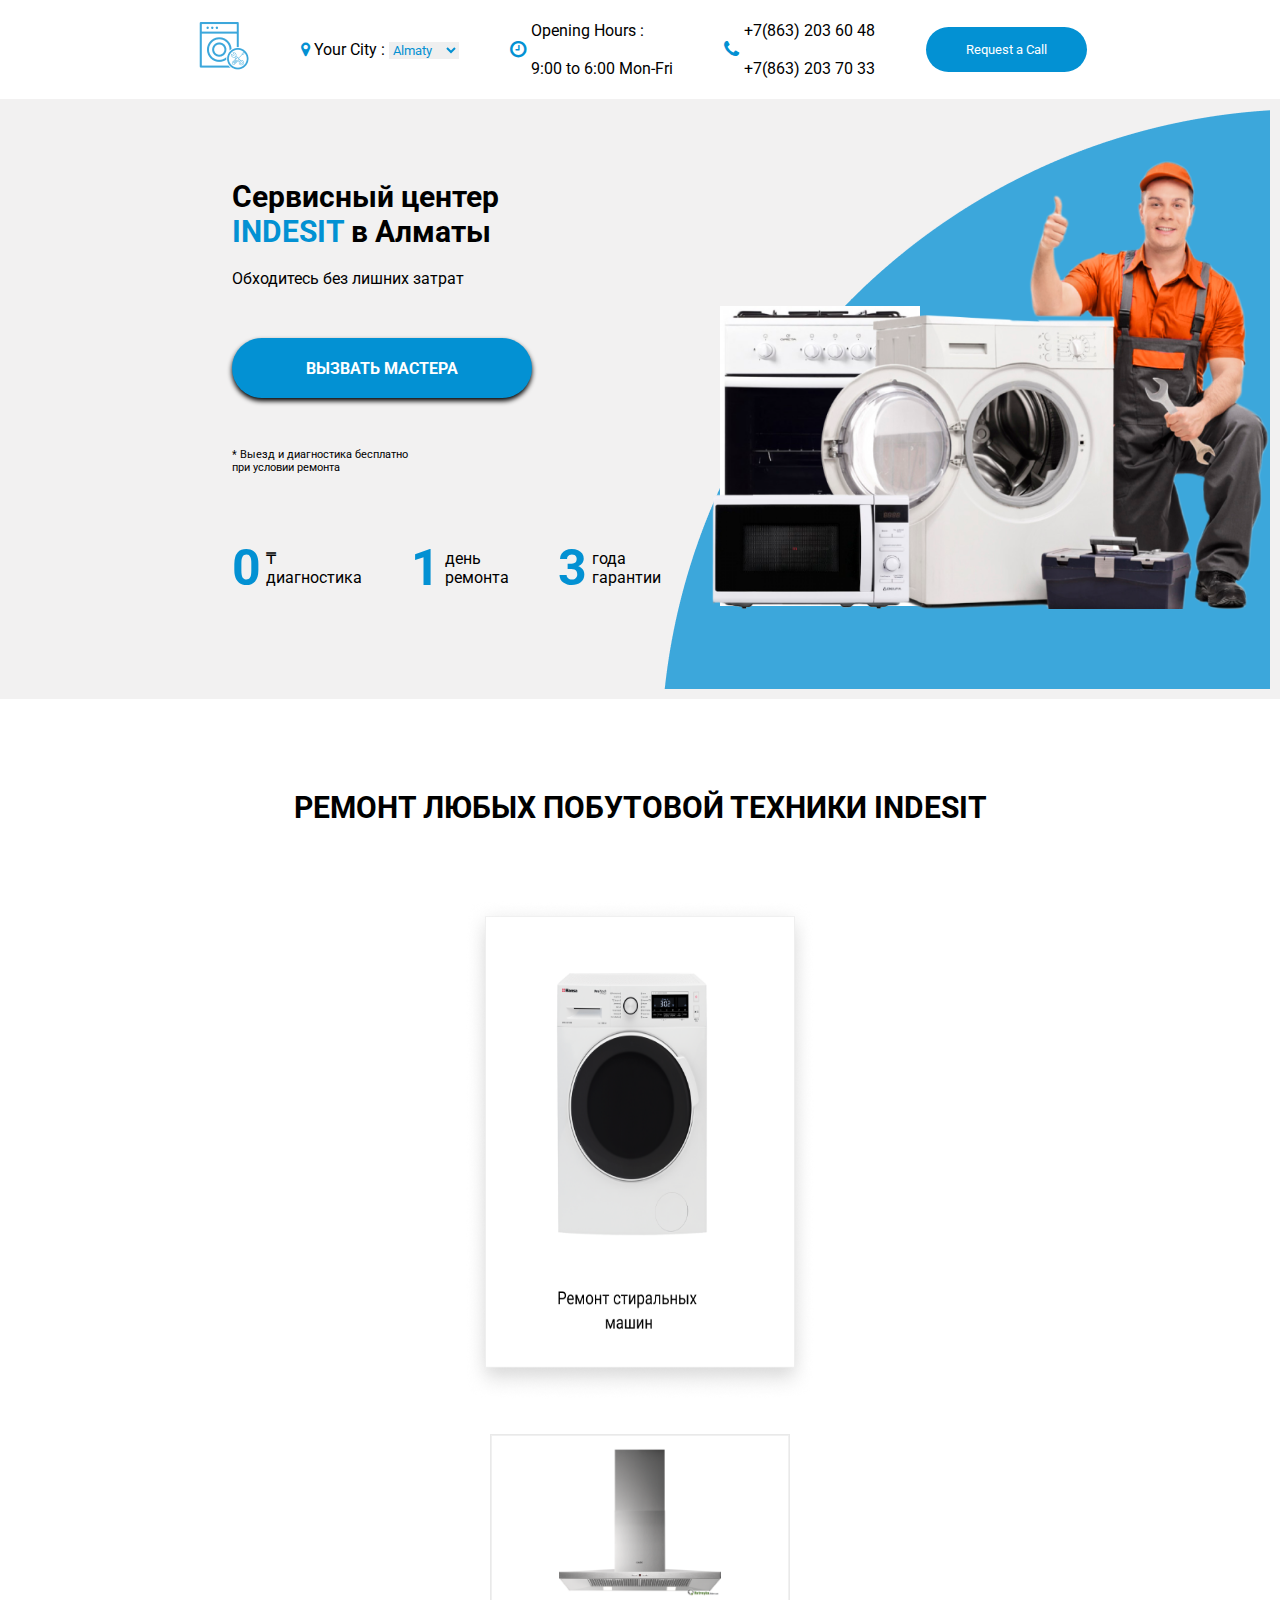
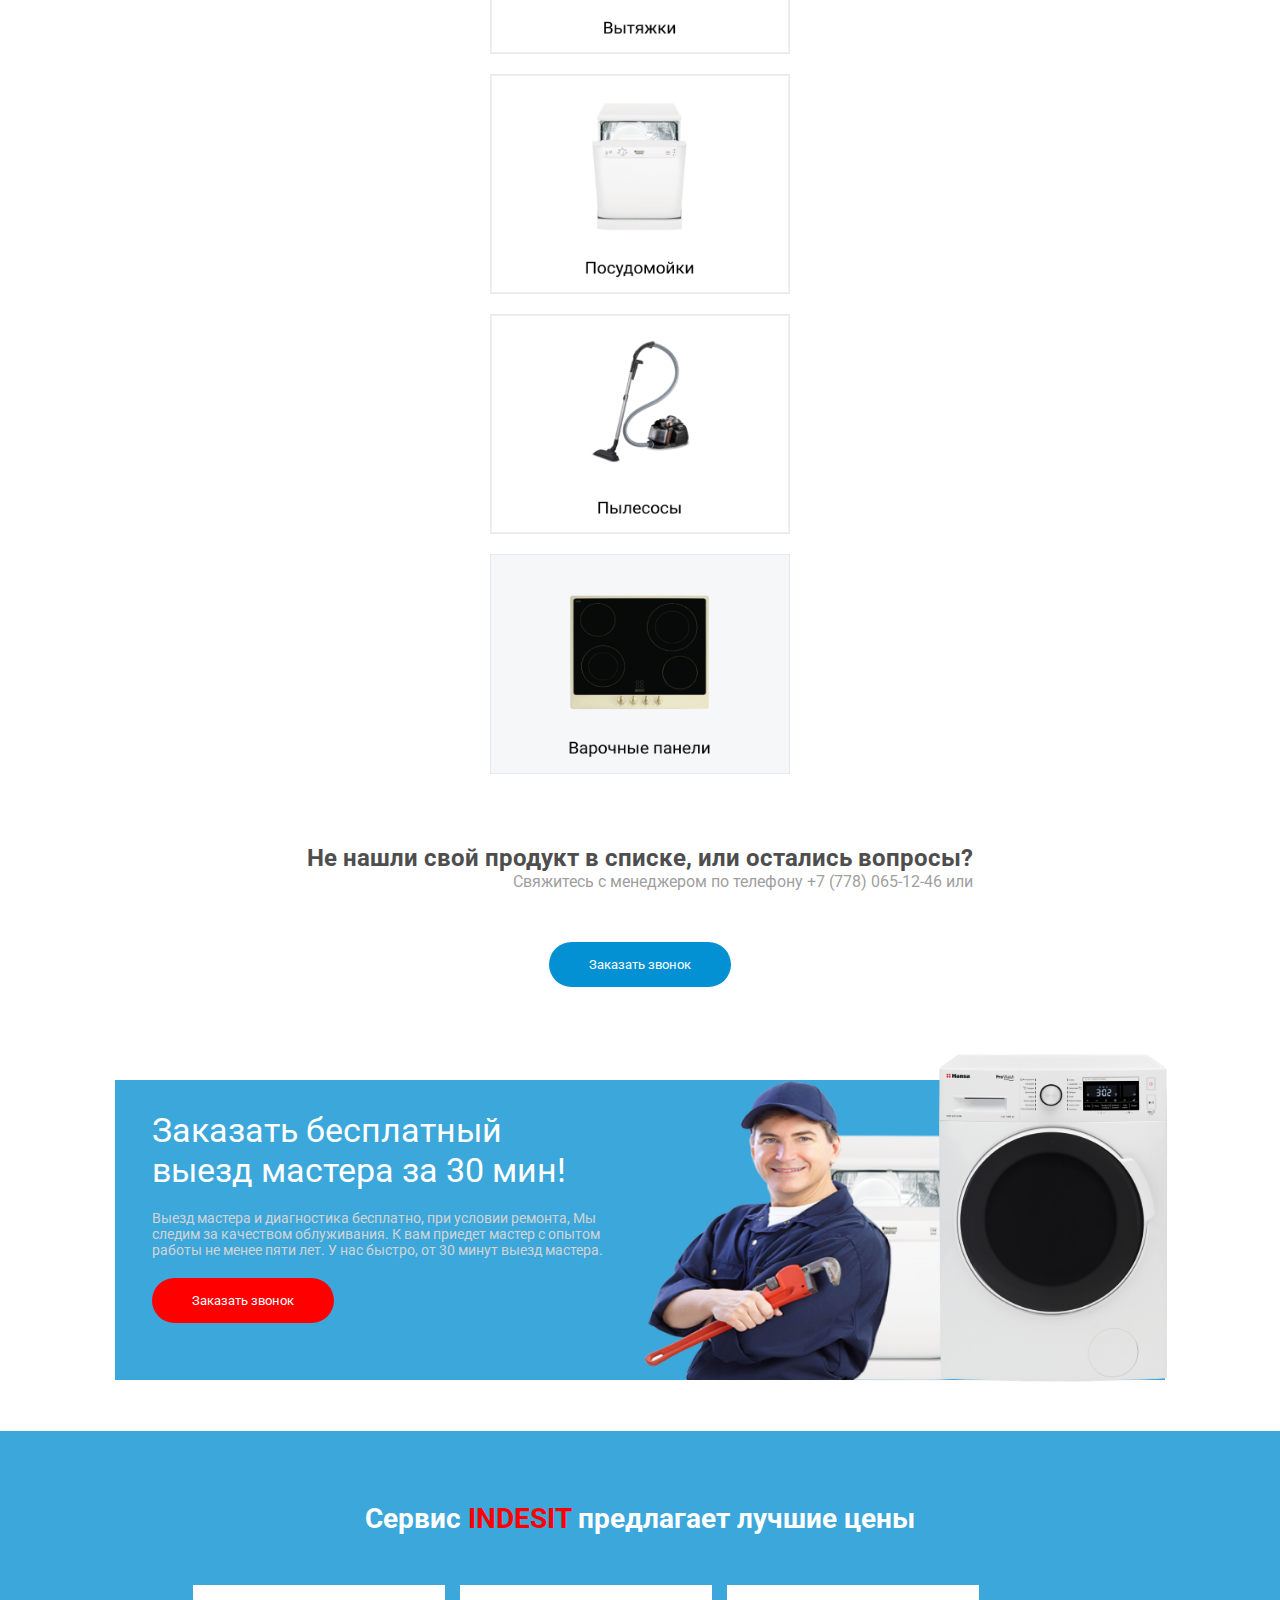
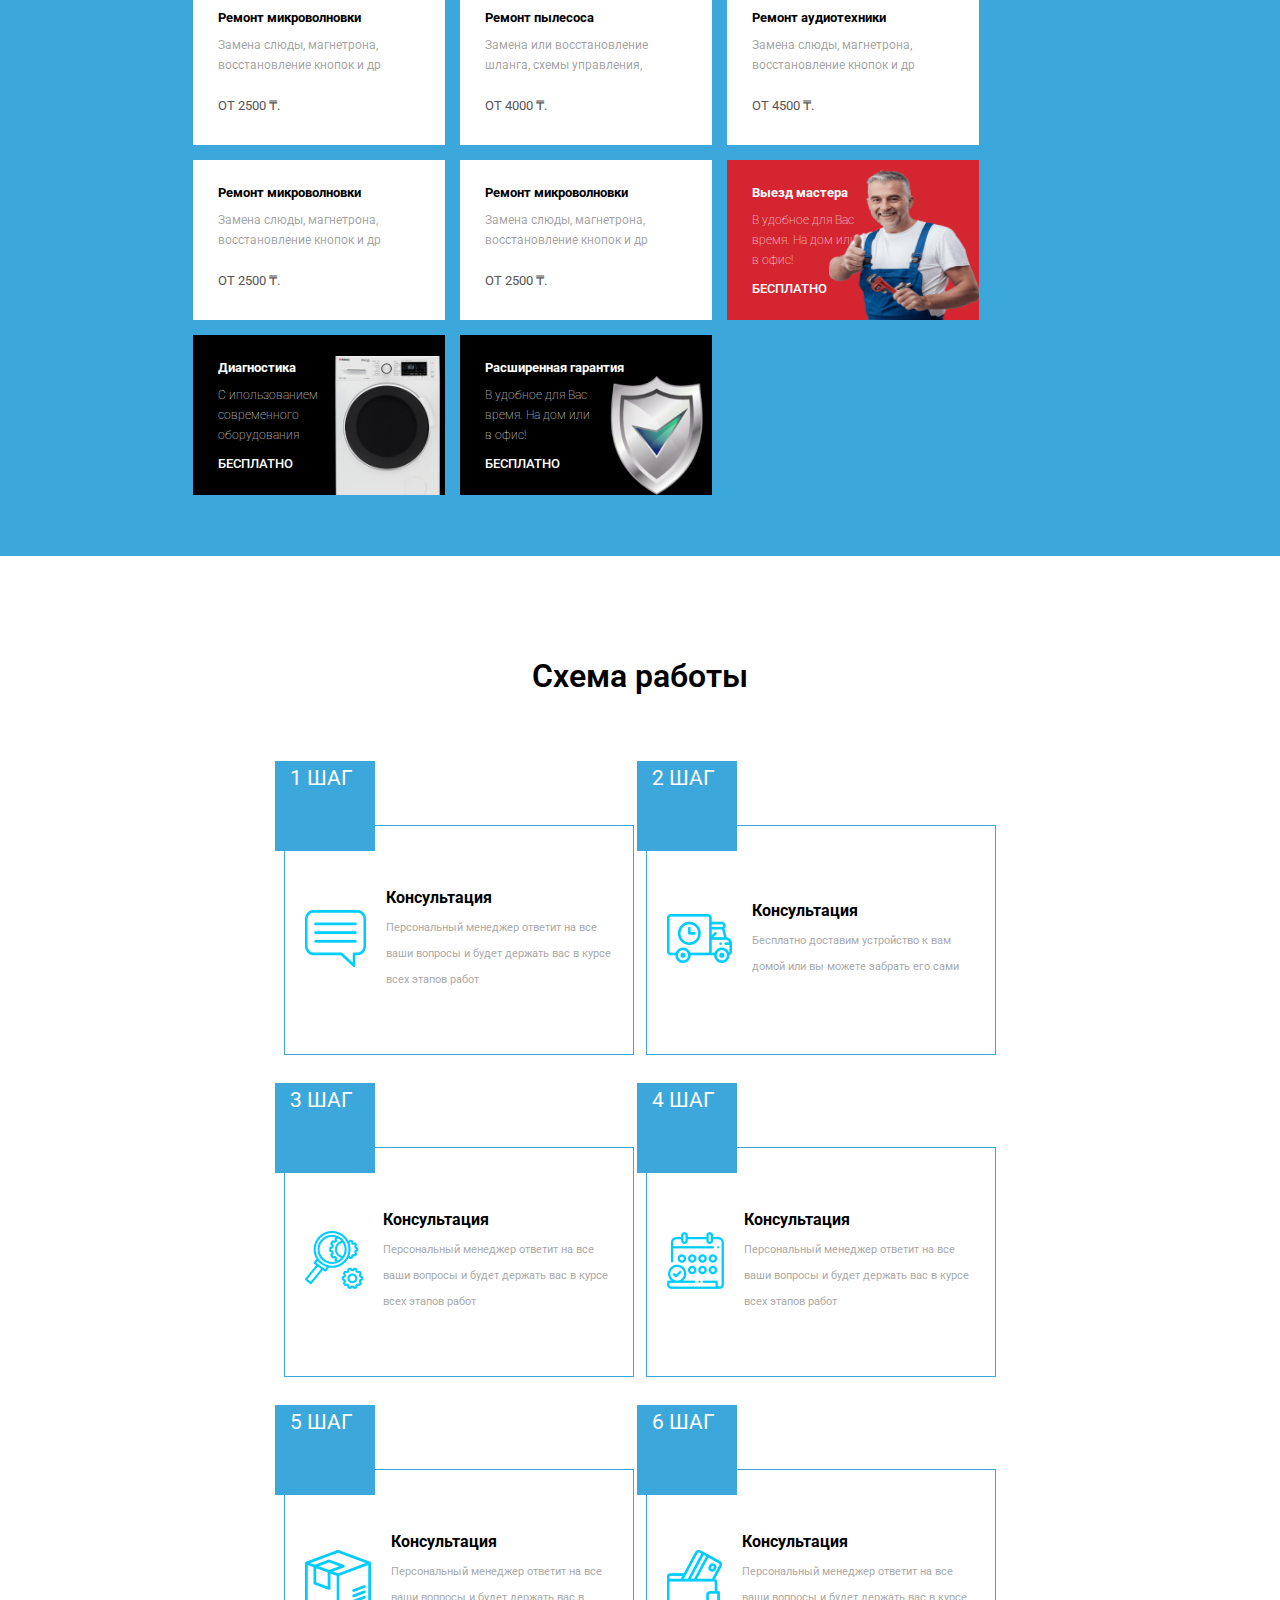
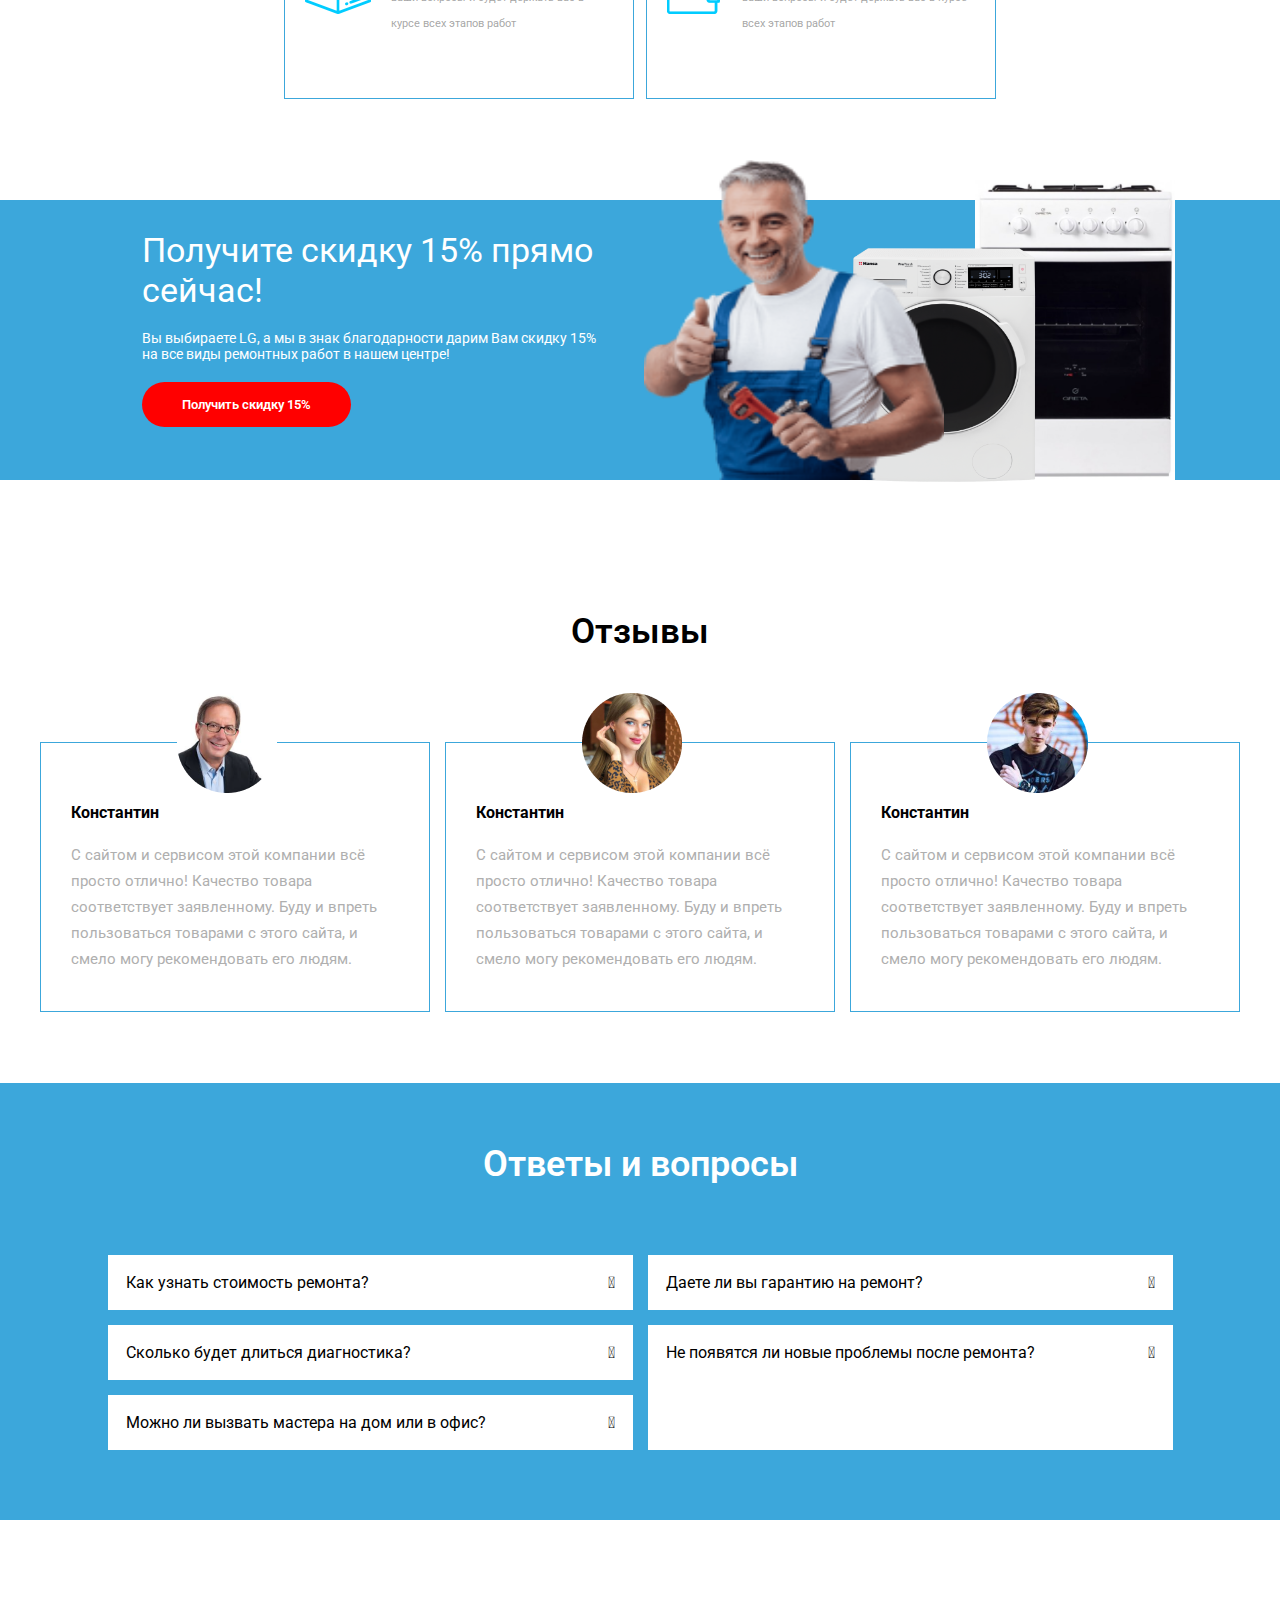
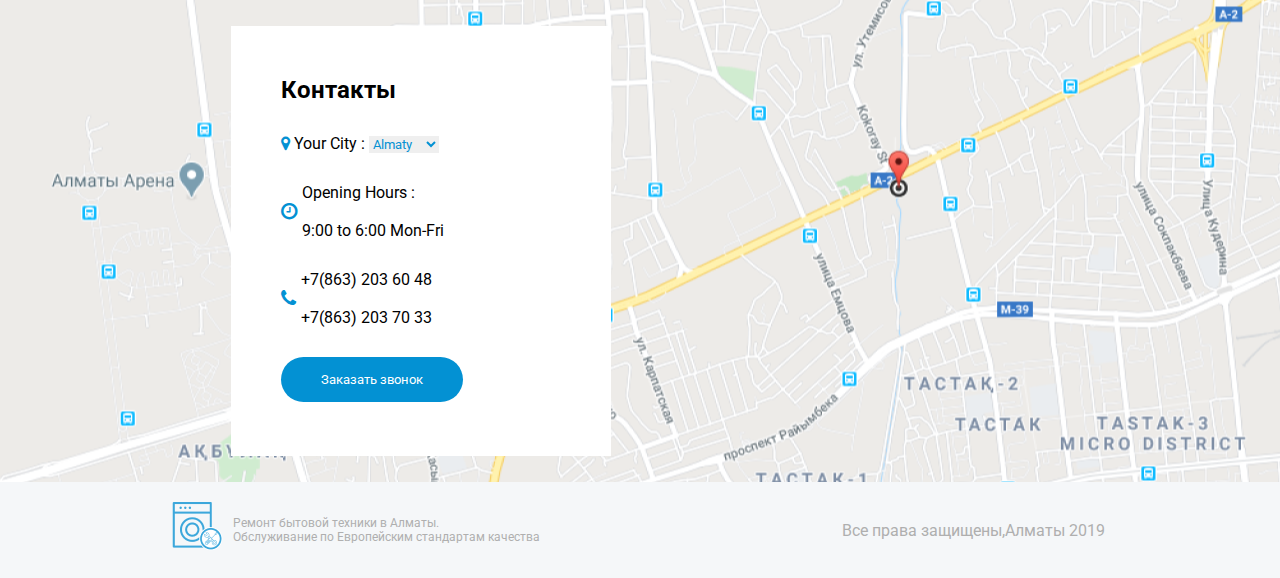
<file: index.html>
<!DOCTYPE html>
<html lang="en">
<head>
    <meta charset="UTF-8">
    <meta name="viewport" content="width=device-width, initial-scale=1.0">

    <!-- CSS STYLING FILE -->

    <link rel="stylesheet" href="styles.css">

    <!-- Google Fonts  -->

    <link rel="preconnect" href="https://fonts.googleapis.com">
    <link rel="preconnect" href="https://fonts.gstatic.com" crossorigin>
    <link href="https://fonts.googleapis.com/css2?family=Roboto:ital,wght@0,100;0,300;0,400;0,500;0,700;0,900;1,100;1,300;1,400;1,500;1,700;1,900&display=swap" rel="stylesheet">

    <!-- CDN FOR ICONS -->

    <link rel="stylesheet" href="https://cdnjs.cloudflare.com/ajax/libs/font-awesome/5.14.0/css/all.min.css" integrity="sha512-1PKOgIY59xJ8Co8+NE6FZ+LOAZKjy+KY8iq0G4B3CyeY6wYHN3yt9PW0XpSriVlkMXe40PTKnXrLnZ9+fkDaog==" crossorigin="anonymous" referrerpolicy="no-referrer" />

    <link rel="stylesheet" href="https://cdnjs.cloudflare.com/ajax/libs/font-awesome/4.7.0/css/font-awesome.css" integrity="sha512-5A8nwdMOWrSz20fDsjczgUidUBR8liPYU+WymTZP1lmY9G6Oc7HlZv156XqnsgNUzTyMefFTcsFH/tnJE/+xBg==" crossorigin="anonymous" referrerpolicy="no-referrer" />
    <title>Home Page </title>
</head>
<body>

    <header>
        <div class="wrapper">
            <div class="logo">
                <img src="images/Лого 1.png" alt="washing machine logo">
            </div>
            <div class="location">
                <span>
                    <i class="fa fa-map-marker" aria-hidden="true" style="color: #0391d3;" ></i>
                </span>
                <span>  Your City :</span>
                <select style="border: none; color: #0391d3; " >
                    <option value="" selected >Almaty</option>
                    <option value="">Pakistan</option>
                    <option value="">Dubai</option>
                </select>
            </div>
            <div class="opening-hours">
                <span>
                    <i class="fa fa-clock-o" aria-hidden="true" style="color: #0391d3; font-size:larger;"></i>
                </span>
                <span>
                    <p>Opening Hours : </p> <br>
                    <span>9:00 to 6:00 Mon-Fri</s>
                </span>
            </div>
            <div class="numbers">
                <span>
                    <i class="fa fa-phone" aria-hidden="true" style="color: #0391d3; font-size:larger;" ></i>
                </span>
                <span>
                <p>+7(863) 203 60 48</p> <br>
                <p>+7(863) 203 70 33</p>
                </span>
            </div>
            <div class="call-btn">
                <button>
                    Request a Call
                </button>
            </div>
            <div class="menu">
                <i class="fas fa-bars"></i>
            </div>
        </div>
    </header>

    <main>

        <!-- HERO SECTION -->

        <Section id="hero">
            <div class="contentWraper">
                <div class="content">
                    <h1 id="first">
                        Сервисный центер <br>
                        <span style="color: #0391d3;" >INDESIT</span> в Алматы
                    </h1>
                    <!-- second device -->
                    <h1 id="second">
                        Сервисный центер
                        <span style="color: #0391d3;" >INDESIT</span> в Алматы
                    </h1>
                    <p>
                        Обходитесь без лишних затрат
                    </p>
                    <button>
                        Вызвать мастера
                    </button>
                    <p id="para">
                        * Выезд и диагностика бесплатно <br> при условии ремонта
                    </p>
                    <p id="para2">
                        * Выезд и диагностика бесплатно при условии ремонта
                    </p>
                </div>

                <div class="bottom-content">
                    <div class="first all">
                        <span class="digit" >0</span>
                        <span>
                        <p>₸</p>
                        <span>диагностика</span>
                        </span> 
                    </div>
                    <div class="second all">
                        <span class="digit">1</span>
                        <span>
                        <p>день</p>
                        <span>ремонта </span>
                        </span> 
                    </div>
                    <div class="third all">
                        <span class="digit">3</span>
                        <span>
                        <p>года</p>
                        <span>гарантии</span>
                        </span> 
                    </div>
                </div>
            </div>
            <div class="image">
                <img src="images/oven.png" alt="" id="oven">
                <img src="images/Wmachine.png" alt="" id="machine">
                <img src="images/dryM.png" alt="" id="dry-machine">
            </div>
        </Section>

        <!-- Products Section  -->

        <Section class="products-section">
            <h2 id="product-title" >
                Ремонт любых побутовой техники INDESIT
            </h2>
            <div class="cards-parent">

                <div class="left">
                    <img src="images/image1.png" alt="" width="300px" height="500px" >
                </div>

                <div class="right">
                    <div class="cards">
                        <img src="images/image2.png" alt="" width="100%" height="100%" >
                    </div>
                    <div class="cards">
                        <img src="images/image3.png" alt="" width="100%" height="100%">
                    </div>
                    <div class="cards">
                        <img src="images/image4.png" alt="" width="100%" height="100%">
                    </div>
                    <div class="cards">
                        <img src="images/image5.png" alt="" width="100%" height="100%">
                    </div>
                </div>

            </div>

            <!-- Products Section Footer -->

            <div class="footer">
                <div class="left">
                    <h2 style="color: rgb(78, 78, 78);" >
                        Не нашли свой продукт в списке, или остались вопросы?
                    </h2>
                    <p style="color: rgba(128, 128, 128, 0.774);" >
                        Свяжитесь с менеджером по телефону +7 (778) 065-12-46 или
                    </p>
                </div>
                <div class="right">
                    <button>
                        Заказать звонок
                    </button>
                </div>
            </div>

        </Section>

        <!-- Mechanic Section -->
        <Section class="mechanic-section">
                <div class="wrapper">
                <div class="content">
                    <h2 style="color: #fff; font-weight: 400; font-size: 34px; ">
                        Заказать бесплатный выезд
                        мастера за 30 мин!
                    </h2>
                    <p id="para" >
                    Выезд мастера и диагностика бесплатно, при условии ремонта, 
                    Мы следим за качеством облуживания.
                    К вам приедет мастер с опытом 
                    работы не менее пяти лет.
                    У нас быстро, от 30 минут выезд мастера.
                    </p>
                    <button>
                        Заказать звонок
                    </button>
                </div>
                <div class="right-image">
                    <img src="images/man 1.png" alt="" id="img1" width="250px" height="300px" >
                    <img src="images/second.png" alt="" id="img2" width="250px" height="300px" >
                    <img src="images/third.png" alt="" id="img3" width="250px" height="350px" >
                </div>
                </div>
        </Section>

        <!--Cards Prices Section -->

        <section class="cardsPrices" >
            <h2 id="heading">
                Сервис 
                <span style="color: red;">INDESIT</span>
                 предлагает лучшие цены
            </h2>
            <div class="container">
                <div class="allcards">
                    <h5>
                        Ремонт микроволновки
                    </h5>
                    <p>
                        Замена слюды, магнетрона, 
                        восстановление кнопок и др 
                    </p>
                    <span>
                        ОТ 2500 ₸.
                    </span>
                </div>
                <div class="allcards">
                    <h5>
                        Ремонт пылесоса
                    </h5>
                    <p>
                        Замена или восстановление 
                        шланга, схемы управления, 
                    </p>
                    <span>
                        ОТ 4000 ₸.


                    </span>
                </div>
                <div class="allcards">
                    <h5>
                        Ремонт аудиотехники
                    </h5>
                    <p>
                        Замена слюды, магнетрона, 
                        восстановление кнопок и др 
                    </p>
                    <span>
                        ОТ 4500 ₸.
                    </span>
                </div>
                <div class="allcards">
                    <h5>
                        Ремонт микроволновки
                    </h5>
                    <p>
                        Замена слюды, магнетрона, 
                        восстановление кнопок и др 
                    </p>
                    <span>
                        ОТ 2500 ₸.
                    </span>
                </div>
                <div class="allcards">
                    <h5>
                        Ремонт микроволновки
                    </h5>
                    <p>
                        Замена слюды, магнетрона, 
                        восстановление кнопок и др 
                    </p>
                    <span>
                        ОТ 2500 ₸.
                    </span>
                </div>
                <div class="allcards product1 allProducts">
                    <h5 style="color: #fff;">
                        Выезд мастера
                    </h5>
                    <p class="product-para" >
                        В удобное для Вас  <br>
                        время. На дом или <br>
                        в офис!
                    </p>
                    <span class="product-foot" >
                        БЕСПЛАТНО
                    </span>
                    <img src="images/sp-ok-plumber-min-560x660 1.png" alt="" width="150px" height="150px">
                </div>
                <div class="allcards product2 allProducts">
                    <h5 style="color: #fff;">
                        Диагностика
                    </h5>
                    <p class="product-para" >
                        С ипользованием <br>
                        современного <br>
                        оборудования

                    </p>
                    <span class="product-foot" >
                        БЕСПЛАТНО
                    </span>
                    <img src="images/product2.png" alt="" width="115px" >
                </div>
                <div class="allcards product3 allProducts">
                    <h5 style="color: #fff;">
                        Расширенная гарантия
                    </h5>
                    <p class="product-para" >
                        В удобное для Вас  <br>
                        время. На дом или <br>
                        в офис!
                    </p>
                    <span class="product-foot" >
                        БЕСПЛАТНО
                    </span>
                    <img src="images/product3.png" alt="" width="110px" height="120px">
                </div>
            </div>
        </section>

        <!-- Scheme of Work Section -->

        <Section class="WorkScheme">
            <h2>
                Схема работы
            </h2>
            <div class="container">
                <div class="Steps">
                    <div class="icons">
                        <img src="images/step1 1.png" alt="">
                    </div>
                    <div class="content">
                        <h4>
                            Консультация
                        </h4>
                        <p>
                            Персональный менеджер
                            ответит на все ваши вопросы и
                            будет держать вас в курсе всех
                            этапов работ 
                        </p>
                    </div>
                    <div class="floatElement">
                        1 ШАГ
                    </div>
                </div>
                <div class="Steps">
                    <div class="icons">
                        <img src="images/step2 (1) 1.png" alt="">
                    </div>
                    <div class="content">
                        <h4>
                            Консультация
                        </h4>
                        <p>
                            Бесплатно доставим устройство к вам домой или вы можете забрать его сами 
                        </p>
                    </div>
                    <div class="floatElement">
                        2 ШАГ
                    </div>
                </div>
                <div class="Steps">
                    <div class="icons">
                        <img src="images/step3 1.png" alt="">
                    </div>
                    <div class="content">
                        <h4>
                            Консультация
                        </h4>
                        <p>
                            Персональный менеджер
                            ответит на все ваши вопросы и
                            будет держать вас в курсе всех
                            этапов работ 
                        </p>
                    </div>
                    <div class="floatElement">
                        3 ШАГ
                    </div>
                </div>
                <div class="Steps">
                    <div class="icons">
                        <img src="images/step4 1.png" alt="">
                    </div>
                    <div class="content">
                        <h4>
                            Консультация
                        </h4>
                        <p>
                            Персональный менеджер
                            ответит на все ваши вопросы и
                            будет держать вас в курсе всех
                            этапов работ 
                        </p>
                    </div>
                    <div class="floatElement">
                        4 ШАГ
                    </div>
                </div>
                <div class="Steps">
                    <div class="icons">
                        <img src="images/step5 1.png" alt="">
                    </div>
                    <div class="content">
                        <h4>
                            Консультация
                        </h4>
                        <p>
                            Персональный менеджер
                            ответит на все ваши вопросы и
                            будет держать вас в курсе всех
                            этапов работ 
                        </p>
                    </div>
                    <div class="floatElement">
                        5 ШАГ
                    </div>
                </div>
                <div class="Steps">
                    <div class="icons">
                        <img src="images/step6 1.png" alt="">
                    </div>
                    <div class="content">
                        <h4>
                            Консультация
                        </h4>
                        <p>
                            Персональный менеджер
                            ответит на все ваши вопросы и
                            будет держать вас в курсе всех
                            этапов работ 
                        </p>
                    </div>
                    <div class="floatElement">
                        6 ШАГ
                    </div>
                </div>
            </div>
        </Section>

        <!-- Discount Section -->

       <Section class="discount-section">
                <div class="discount-wrapper">
                    <div class="content">
                        <h2 style="color: #fff; font-weight: 400; font-size: 34px; ">
                            Получите скидку 15% прямо сейчас!
                        </h2>
                        <p id="para" >
                            Вы выбираете LG, а мы в знак благодарности дарим Вам скидку 15% на все виды ремонтных работ в нашем центре!
                        </p>
                        <button>
                            Получить скидку 15%
                        </button>
                    </div>
                    <div class="right-image">
                        <img src="images/sp-ok-plumber-min-560x660 1.png" alt="" id="img1" width="300px" height="320px" >
                        <img src="images/third.png" alt="" id="img2" width="200px" height="250px" >
                        <img src="images/Wmachine.png" alt="" id="img3" width="200px" height="300px">
                        
                    </div>
                </div>
        </Section>

        <!-- Reviews Section -->

        <Section class="ReviewSection">
            <h2>
                Отзывы
            </h2>
            <div class="container">
                <div class="reviews">
                    <img src="images/review1.png" alt="">
                    <h4>
                        Константин
                    </h4>
                    <p>
                        С сайтом и сервисом этой компании всё просто отлично! Качество товара соответствует заявленному. Буду и впреть пользоваться товарами с этого сайта, и смело могу рекомендовать его людям.
                    </p>
                </div>
                <div class="reviews">
                    <img src="images/review2.png" alt="">
                    <h4>
                        Константин
                    </h4>
                    <p>
                        С сайтом и сервисом этой компании всё просто отлично! Качество товара соответствует заявленному. Буду и впреть пользоваться товарами с этого сайта, и смело могу рекомендовать его людям.
                    </p>
                </div>
                <div class="reviews">
                    <img src="images/review3.png" alt="">
                    <h4>
                        Константин
                    </h4>
                    <p>
                        С сайтом и сервисом этой компании всё просто отлично! Качество товара соответствует заявленному. Буду и впреть пользоваться товарами с этого сайта, и смело могу рекомендовать его людям.
                    </p>
                </div>
            </div>
        </Section>

        <!-- Answers and Questions Section -->

        <Section class="AnswerQuestions">
            <h2>
                Ответы и вопросы
            </h2>
            <div class="container">
                <div class="left">
                    <div class="allquestions">
                        <span>
                            Как узнать стоимость ремонта?
                        </span>
                        <i class="fas fa-angle-down icons"></i>
                    </div>
                    <div class="allquestions">
                        <span>
                            Сколько будет длиться диагностика?
                        </span>
                        <i class="fas fa-angle-down icons"></i>
                    </div>
                    <div class="allquestions">
                        <span>
                            Можно ли вызвать мастера на дом или в офис?
                        </span>
                        <i class="fas fa-angle-down icons"></i>
                    </div>
                </div>
                <div class="right">
                    <div class="allquestions">
                        <span>
                            Даете ли вы гарантию на ремонт?
                        </span>
                        <i class="fas fa-angle-down icons"></i>
                    </div>
                    <div class="allquestions lastone">
                        <span>
                            Не появятся ли новые проблемы после ремонта?
                        </span>
                        <i class="fas fa-angle-down icons"></i>
                    </div>
                </div>
            </div>
        </Section>

    </main>


     <!-- Footer -->
     <footer>

        <!-- Map Section -->

        <Section class="MapSection">
            <div class="contentBox">
                    <h2>
                        Контакты
                    </h2>
                    <div class="location">
                        <span>
                            <i class="fa fa-map-marker" aria-hidden="true" style="color: #0391d3;" ></i>
                        </span>
                        <span>  Your City :</span>
                        <select style="border: none; color: #0391d3; " >
                            <option value="" selected >Almaty</option>
                            <option value="">Pakistan</option>
                            <option value="">Dubai</option>
                        </select>
                    </div>
                    <div class="opening-hours">
                        <span>
                            <i class="fa fa-clock-o" aria-hidden="true" style="color: #0391d3; font-size:larger;"></i>
                        </span>
                        <span>
                            <p>Opening Hours : </p> <br>
                            <span>9:00 to 6:00 Mon-Fri</s>
                        </span>
                    </div>
                    <div class="numbers">
                        <span>
                            <i class="fa fa-phone" aria-hidden="true" style="color: #0391d3; font-size:larger;" ></i>
                        </span>
                        <span>
                        <p>+7(863) 203 60 48</p> <br>
                        <p>+7(863) 203 70 33</p>
                        </span>
                    </div>
                    <div class="call-btn">
                        <button>
                            Заказать звонок
                        </button>
                    </div>
            </div>
        </Section>

        <!-- Footer Section -->

        <Section class="footerSection">
            <div class="details">
                <div class="left">
                    <div class="logo">
                        <img src="images/Лого 1.png" alt="washing machine logo">
                    </div>
                    <div class="paras">
                        <p>Ремонт бытовой техники в Алматы.</p>
                        <p>Обслуживание по Европейским стандартам качества</p>
                    </div>
                </div>
                <div class="right">
                    <span>
                        Все права защищены,Алматы 2019
                    </span>
                    <span>
                        <i class="far fa-arrow-alt-circle-up"></i>
                    </span>
                </div>
            </div>
        </Section>

     </footer>

</body>
</html>
</file>
<file: styles.css>
* {
    margin: 0;
    padding: 0;
    font-family: "Roboto", sans-serif;
    box-sizing: border-box;
}

header {
    padding: 1px;
}
header .wrapper {
    width: 70%;
    display: flex;
    justify-content:space-between;
    flex-wrap: wrap;
    gap: 30px;
    align-items: center;
    margin: 20px auto;
}
header .wrapper .menu {
    display: none;
}
header .wrapper .menu i {
    font-size: 30px;
}
.wrapper .call-btn button {
    background-color: #0391d3;
    color: #fff;
    border: none;
    border-radius: 25rem;
    padding: 15px 40px;
    cursor: pointer;
}
.wrapper .numbers,
.wrapper .opening-hours {
    display: flex;
    gap: 5px;
    align-items: center;
}

/* End Of Header Styling */

/* Start of HERO Section */
main #hero {
    width: 100%;
    padding:10px ;
    background-color: #eeededc5;
    display: flex;
}
main #hero .contentWraper {
    width: 750px;
    height: 580px;
    padding-left:222px ;
}
main #hero .contentWraper .content {
    padding: 20px 0;
}
main #hero .image {
    width: 750px;
    height: 580px;
    position: relative;
    background-repeat: no-repeat;
    background-image: url(images/Rectangle\ 57.png);
}

.contentWraper .content #first {
    font-size: 30px;
    font-weight: bolder;
    line-height: 35px;
    margin: 50px 0 20px 0;
}
.contentWraper .content #second {
    display: none;
}
.contentWraper .content button {
    width: 300px;
    height: 60px;
    border-radius: 40px;
    box-shadow: 0 3px 5px black;
    color: #fff;
    margin: 50px 0 30px;
    background-color: #0391d3;
    cursor: pointer;
    font-weight: bolder;
    text-transform: uppercase;
    font-size: 16px;
    border: #0391d3;
}
.contentWraper .content #para {
    font-size: 11px;
    margin-top: 20px;
}
.contentWraper .content #para2 {
    display: none;
    font-size: 11px;
    margin-top: 20px;
}
#hero .contentWraper .bottom-content {
    margin-top: 25px;
    display: flex;
    flex-wrap: wrap;
    justify-content: space-between;
    align-items: center;
}
#hero .contentWraper .bottom-content .all {
    padding: 20px 0;
    display: flex;
    align-items: center;
    flex-wrap: wrap;
    gap: 5px;
}
.contentWraper .bottom-content .all .digit {
    font-size: 50px;
    color: #0391d3;
    font-weight: 700;
}
main #hero .image #oven {
    width: 200px;
    height: 200px;
    position: absolute;
    bottom: 40px;
    left: 50px;
    z-index: 1;
}
main #hero .image #dry-machine {
    width: 450px;
    height: 450px;
    position: absolute;
    right: 0;
    bottom: 80px;
}
main #hero .image #machine {
    width: 200px;
    height: 300px;
    position: absolute;
    bottom: 83px;
    right: 350px;
}



/* START OF PRODUCT SECTION */


.products-section {
    padding: 1px;
    width: 100%;
    margin-bottom: 50px;
}
.products-section #product-title {
    font-size: 30px;
    font-weight: 700;
    text-align: center;
    margin: 90px 0 60px;
    text-transform: uppercase;
}
.products-section .cards-parent {
    width: 70%;
    margin: 0 auto;
    display: flex;
    flex-wrap: wrap;
    justify-content: center;
}
.products-section .cards-parent .left {
    width: 350px;
    padding-top:15px ;
}
.products-section .cards-parent .left img {
    width: 100%;
}
.products-section .cards-parent .right {
    width: 65%;
    display: flex;
    padding:30px 0 ;
    flex-wrap: wrap;
    gap: 20px;
    justify-content: center;
    align-items: center;
}
.products-section .cards-parent .right .cards {
    width: 300px;
    height: 220px;
    border: 1px solid rgba(155, 155, 155, 0.224);
}

.products-section .footer {
    width: 65%;
    margin: 40px auto;
    display: flex;
    justify-content: center;
    align-items: center;
    gap: 50px;
    flex-wrap: wrap;
}
.products-section .footer .left {
    text-align: end;
}
.products-section .footer .right {
    text-align: center;
    padding: 1px;
}
.products-section .footer .right button {
    background-color: #0391d3;
    color: #fff;
    border: none;
    border-radius: 25rem;
    padding: 15px 40px;
    cursor: pointer;
}




/* Start Of Mechanic Section */


.mechanic-section {
    width: 100%;
    margin-top: 50px;
    padding: 1px;
}

.mechanic-section .wrapper {
    width: 1050px;
    margin:0 auto;
    background-color:#3CA7DB;
    display: flex;
    justify-content: center;
}
.mechanic-section .wrapper .content {
    width: 600px;
    height: 300px;
    padding: 30px 37px;
}
.mechanic-section .wrapper #para {
    color: rgb(212, 211, 211);
    margin: 20px 0;
    font-size: 14px;
}
.mechanic-section .wrapper .content button {
    background-color: red;
    color: #fff;
    border: red;
    border-radius: 25rem;
    padding: 15px 40px;
    cursor: pointer;
}
.mechanic-section .wrapper .right-image {
    width: 600px;
    height: 300px;
    position: relative;
}
.mechanic-section .wrapper .right-image #img1 {
    position: absolute;
    left: 0;
    bottom: 0;
    z-index: 1;
} 
.mechanic-section .wrapper .right-image #img2 {
    position: absolute;
    bottom: -12px;
    left: 120px;
    width: 250px;
}
.mechanic-section .wrapper .right-image #img3 {
    position: absolute;
    right: -13px;
    bottom: -13px;
}

/* Cards Prices Section */


.cardsPrices {
    margin-top: 50px;
    width: 100%;
    background-color:#3CA7DB;
    padding: 1px;
}
.cardsPrices h2 {
    margin: 70px 0 50px;
    text-align: center;
    font-size: 28px;
    color: #fff;
}
.cardsPrices .container {
    width: 70%;
    margin: 0 auto 60px;
    display: flex;
    flex-wrap: wrap;
    gap: 15px;
    /* justify-content: center; */
}
.cardsPrices .container .allcards {
    width: 252px;
    height: 160px;
    background-color: #fff;
    padding: 25px;
}
.cardsPrices .allcards p {
    color: rgba(128, 128, 128, 0.726);
    font-size:12px;
    margin: 10px 0 20px;
    line-height: 20px;
}
.cardsPrices .allcards span {
    font-size: 13px;
    color: rgb(85, 84, 84);
}
.cardsPrices .container .product1 {
    background-color: rgba(255, 0, 0, 0.781);
}
.cardsPrices .container .product2,
.cardsPrices .container .product3 {
    background-color: black;
}
.cardsPrices .container .allProducts .product-para {
    color: #fff;
    font-weight: 100;
    margin-bottom: 8px;
}
.cardsPrices .container .allProducts .product-foot {
    color: #fff;
    font-weight: 500;
}


.cardsPrices .container .allProducts {
    position: relative;
}
.cardsPrices .container .allProducts img {
    position: absolute;
    bottom: 0;
    right: 0;
}


/* Scheme of Work Section */

.WorkScheme {
    padding: 1px;
    width: 100%;
}
.WorkScheme > h2 {
    font-size: 32px;
    font-weight: 600;
    text-align: center;
    margin: 100px 0;
}
.WorkScheme .container {
    width: 80%;
    margin: 0 auto 50px auto;
    display: flex;
    flex-wrap: wrap;
    gap: 12px;
    justify-content: center;
}
.WorkScheme .container .Steps {
    width: 350px;
    height: 230px;
    border: 1px solid #3CA7DB;
    display: flex;
    align-items: center;
    margin-top: 30px;
    margin-bottom: 50px;
    padding: 20px;
    gap: 20px;
    position: relative;
}
.WorkScheme .container .Steps .content p {
    font-size: 11px;
    color: #8e8e8ec9;
    line-height: 26px;
    margin-top: 8px;
}
.WorkScheme .container .Steps .floatElement {
    width: 100px;
    height: 90px;
    padding: 5px 15px;
    background-color: #3CA7DB;
    color: #fff;
    position: absolute;
    font-size: 21px;
    top: -65px;
    left: -10px;
}

/* Discount Section */

.discount-section {
    width: 100%;
    background-color: #3CA7DB;
    margin-bottom: 70px;
}
.discount-section .discount-wrapper {
    width: 1070px;
    margin:0 auto;
    display: flex;
    justify-content: center;
}


.discount-section .discount-wrapper .content {
    width: 600px;
    height: 280px;
    padding: 30px 37px;
}
.discount-section .discount-wrapper #para {
    color:#fff;
    margin: 20px 0;
    font-size: 14px;
}
.discount-section .discount-wrapper .content button {
    background-color: red;
    color: #fff;
    border: red;
    border-radius: 25rem;
    font-weight: 600;
    padding: 15px 40px;
    cursor: pointer;
}
.discount-section .discount-wrapper .right-image {
    width: 600px;
    height: 280px;
    position: relative;
}
.discount-section .discount-wrapper .right-image #img1 {
    position: absolute;
    bottom: 0;
    left: 0;
    z-index: 2;
}
.discount-section .discount-wrapper .right-image #img2 {
    position: absolute;
    bottom: -10px;
    left: 200px;
    z-index: 1;
}
.discount-section .discount-wrapper .right-image #img3 {
    position: absolute;
    bottom: 0;
    right: 0;
}



/* Review Section Styling */


.ReviewSection {
    width: 100%;
    padding: 1px;
}
.ReviewSection > h2 {
    text-align: center;
    margin: 60px 0 90px;
    font-size: 35px;
    font-weight: 600;
}
.ReviewSection .container {
    display: flex;
    justify-content: center;
    gap: 15px;
    flex-wrap: wrap;
    margin-bottom: 70px;
}

.ReviewSection .container .reviews {
    width: 390px;
    height: 270px;
    border: 1px solid #3CA7DB ;
    padding: 60px 30px 30px 30px;
    background-color: white;
    position: relative;
}

.ReviewSection .container .reviews p {
    margin: 20px 0;
    color:#AFAFAF;
    font-size: 15px;
    line-height: 26px;
}

.ReviewSection .container .reviews img {
    position: absolute;
    top: -50px;
    left: 35%;
}

/* Answers and Questions Section */

.AnswerQuestions {
    width: 100%;
    background-color: #3CA7DB;
    padding-bottom: 40px;
    margin-bottom: 80px;
}
.AnswerQuestions > h2 {
    font-size: 36px;
    font-weight: 600;
    text-align: center;
    padding: 60px 0 40px;
    color: white;
}
.AnswerQuestions .container {
    margin: 0 auto;
    gap: 15px;
    display: flex;
    flex-wrap: wrap;
    justify-content: center;
    padding: 30px;

}
.AnswerQuestions .container .left {
    display: flex;
    flex-direction: column;
    gap: 15px;
}
.AnswerQuestions .container .right {
    display: flex;
    flex-direction: column;
    flex-wrap: wrap;
    gap: 15px;
}
.AnswerQuestions .container .right .lastone {
    height: 125px;
}

.AnswerQuestions .container .allquestions {
    width: 525px;
    background-color: #fff;
    padding: 18px;
    display: flex;
    justify-content: space-between;
}



/* Map Section In Footer */

footer .MapSection {
    width: 100%;
    padding: 1px;
    background-image: url(images/map.png);
    background-position: center;
}
.MapSection .contentBox {
    width: 380px;
    height: 430px;
    margin: 25px 0 25px 230px;
    background-color: #fff;
    display: flex;
    gap: 30px;
    flex-direction: column;
    padding: 50px;
}

footer .contentBox .call-btn button {
    background-color: #0391d3;
    color: #fff;
    border: none;
    border-radius: 25rem;
    padding: 15px 40px;
    cursor: pointer;
}
.contentBox .numbers,
.contentBox .opening-hours {
    display: flex;
    gap: 5px;
    align-items: center;
}

/* Footer Section */
footer .footerSection {
    width: 100%;
    background-color: #f5f7f9;
}
.footerSection .details {
    width: 100%;
    padding:20px ;
    display: flex;
    flex-wrap: wrap;
    justify-content:space-around;
    align-items: center;
}
.footerSection .details .left {
    display: flex;
    align-items: center;
    flex-wrap: wrap;
    gap: 10px;
}
.footerSection .details .left p {
    color: #AFAFAF;
    font-size: 12px;
}
.footerSection .details .right > span {
    color: #AFAFAF;
    margin-left: 9px;
}



/* Media Queries */

/* 1171px */

    @media screen and (max-width: 1171px) {

    /* header Section */

    header .wrapper .location ,header .wrapper .opening-hours,
    header .wrapper .numbers,header .wrapper .call-btn {
        display: none;
    }
    header .wrapper .menu {
        display: block;
    }

    header .wrapper {
       width: 90%;
    }

    /* Main Hero Section */

    main #hero .contentWraper {
        padding-left: 50px;
    }
    main #hero .image #machine {
        display: none;
    }

    /* Products Section */

    .products-section .cards-parent {
        width: 90%;
    }
    .products-section .footer {
        width: 90%;
    }

   /* Mechanic Section */
   .mechanic-section .wrapper {
    width: 90%;
   }

  /* Cards Prices Section */
  .cardsPrices .container {
    width: 90%;
    gap: 10px;
  }

/* Work Section */
.WorkScheme .container {
    width: 100%;
    gap: 10px;
}

/* Discount Section */

.discount-section .discount-wrapper {
    width: 100%;
}

/* Review Section Styling */

.ReviewSection .container {
    width:100% ;
}
.ReviewSection .container .reviews {
    width: 350px;
}

/* footer Section */
footer .MapSection .contentBox {
    margin-left: 70px;
}

.footerSection .details {
    padding: 20px 40px;
    justify-content: space-between;
}

}

/* 835px */

@media screen and (max-width: 836px) {
    main #hero {
        flex-wrap: wrap;
    }
    main #hero .contentWraper {
        width: 90%;
        margin: 0 auto;
        padding-left: 0;
        height: 450px;
    }
    main #hero .contentWraper .content {
        text-align: center;
    }
    main #hero .contentWraper .content #first {
        display: none;
    }
    main #hero .contentWraper .content #second {
        display: block;
        margin-bottom: 20px;
    }
    .contentWraper .content #para {
        display: none;
    }
    .contentWraper .content #para2 {
        display: block;
    }

    main #hero .image {
        width: 90%;
        margin: 0 auto;
    }
    main #hero .image #machine {
        display: inline;
    }
    
    /* Products Section */
    .products-section .cards-parent {
        width: 100%;
    }
    .products-section .cards-parent .left {
        width: 60%;
    }
.products-section .cards-parent .right {
    width: 87%;
}

/* Mechanic Section */

.mechanic-section .wrapper {
    width: 97%;
    flex-direction: column-reverse;
}
.mechanic-section .wrapper .right-image {
    margin: 30px auto;
}
.mechanic-section .wrapper .content {
    margin: 0 auto;
}

/* Cards Prices Section */
.cardsPrices .container {
    width: 100%;
    justify-content: center;
}

/* Discount Section */
.discount-section .discount-wrapper .content {
    width: 100%;
    text-align: center;
}
.discount-section .discount-wrapper .right-image {
    margin: 60px auto;
    text-align: center;
}

.discount-section .discount-wrapper {
    width: 100%;
    /* flex-wrap: wrap; */
    flex-direction: column-reverse;
}


}

@media screen and (max-width:500px) {
    header {
        width: 100%;
    }
}


/* @media screen and (max-width:700px) {


    main #hero .image #dry-machine {
        position: absolute;
        bottom: 40px;
        right: 0;
        width: 300px;
        height: 300px;
    }
    main #hero .image #oven {
        display: none;
    }

    /* Products Section */

    /* .products-section .cards-parent .left {
        width: 100%;
    }
    .products-section .footer {
        width: 100%;
        flex-direction: column;
    } */

    /* Mechanic Section */

    /* main .mechanic-section {
        flex-wrap: wrap;
    }
    main .mechanic-section .right-image #img2,
    main .mechanic-section .right-image #img3 
    {
    display: none;
    }

    main .mechanic-section .wrapper {
        width: 100%;
    } */
/* } */


/* @media screen and (max-width:500px) {


    main .mechanic-section .wrapper {
        flex-direction:column-reverse ;
        width: 100%;
    }

    main .mechanic-section .wrapper .content {
       width: 100%;
    }
    main .mechanic-section .wrapper .right-image {
        width: 100%;
        background:#3CA7DB;
    }
} */
/* } */
</file>
